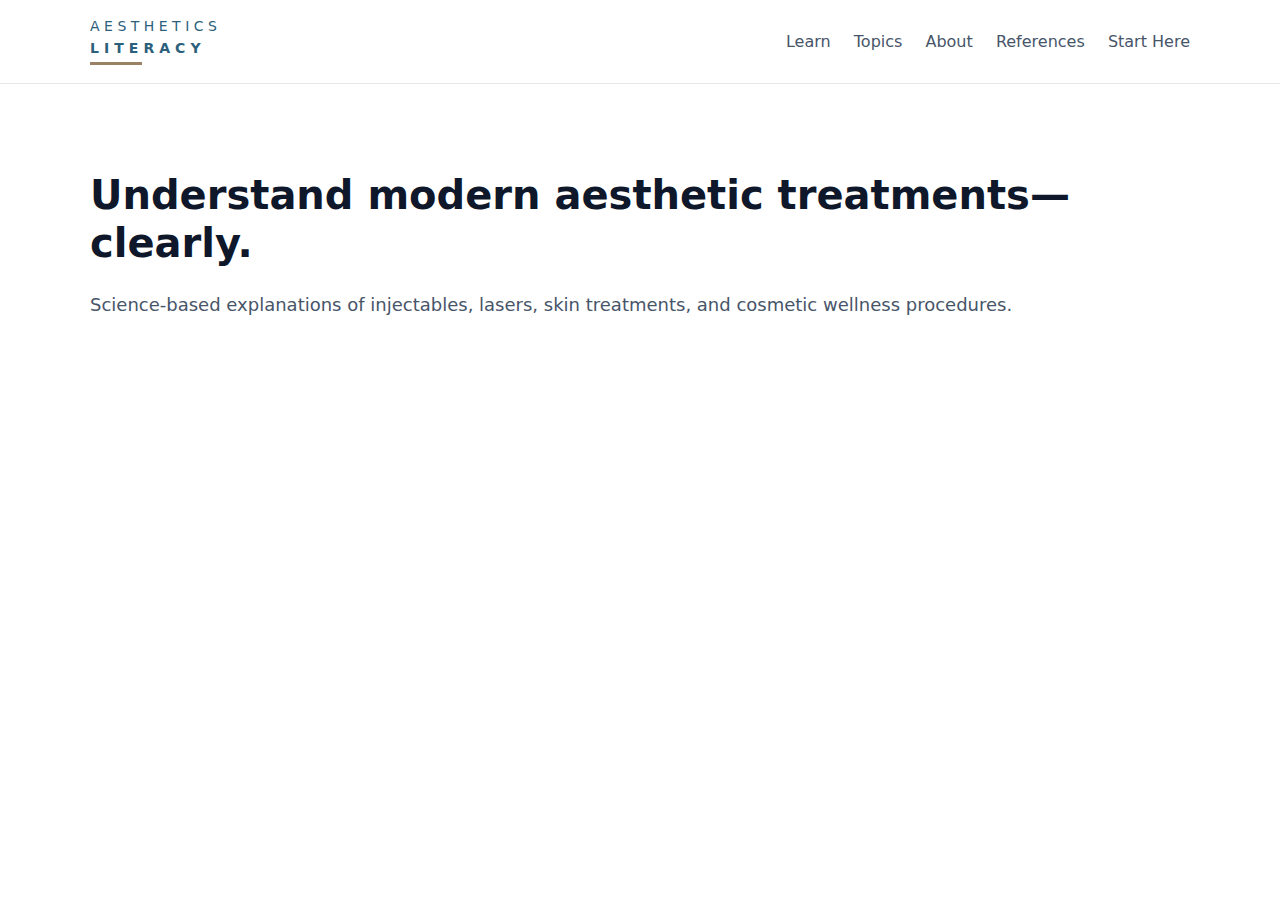
<file: index.html>
<!DOCTYPE html>
<html lang="en">
<head>
  <meta charset="UTF-8" />
  <meta name="viewport" content="width=device-width, initial-scale=1.0" />
  <title>Aesthetics Literacy</title>
  <meta name="description" content="Science-based explanations of modern aesthetic treatments—clearly." />
  <link rel="stylesheet" href="assets/css/styles.css" />
</head>
<body>

<header class="site-header">
  <div class="container header-inner">
    <a class="brand" href="index.html">
      <div class="wordmark">
        AESTHETICS
        <span class="bold">LITERACY</span>
      </div>
      <div class="underline"></div>
    </a>

    <nav class="nav">
      <a href="learn.html">Learn</a>
      <a href="topics.html">Topics</a>
      <a href="about.html">About</a>
      <a href="references.html">References</a>
      <a class="cta" href="learn.html#start-here">Start Here</a>
    </nav>
  </div>
</header>

<main>
  <section class="hero">
    <div class="container">
      <h1 class="h1">Understand modern aesthetic treatments—clearly.</h1>
      <p class="subhead">
        Science-based explanations of injectables, lasers, skin treatments, and cosmetic wellness procedures.
      </p>
    </div>
  </section>
</main>

</body>
</html>
</file>
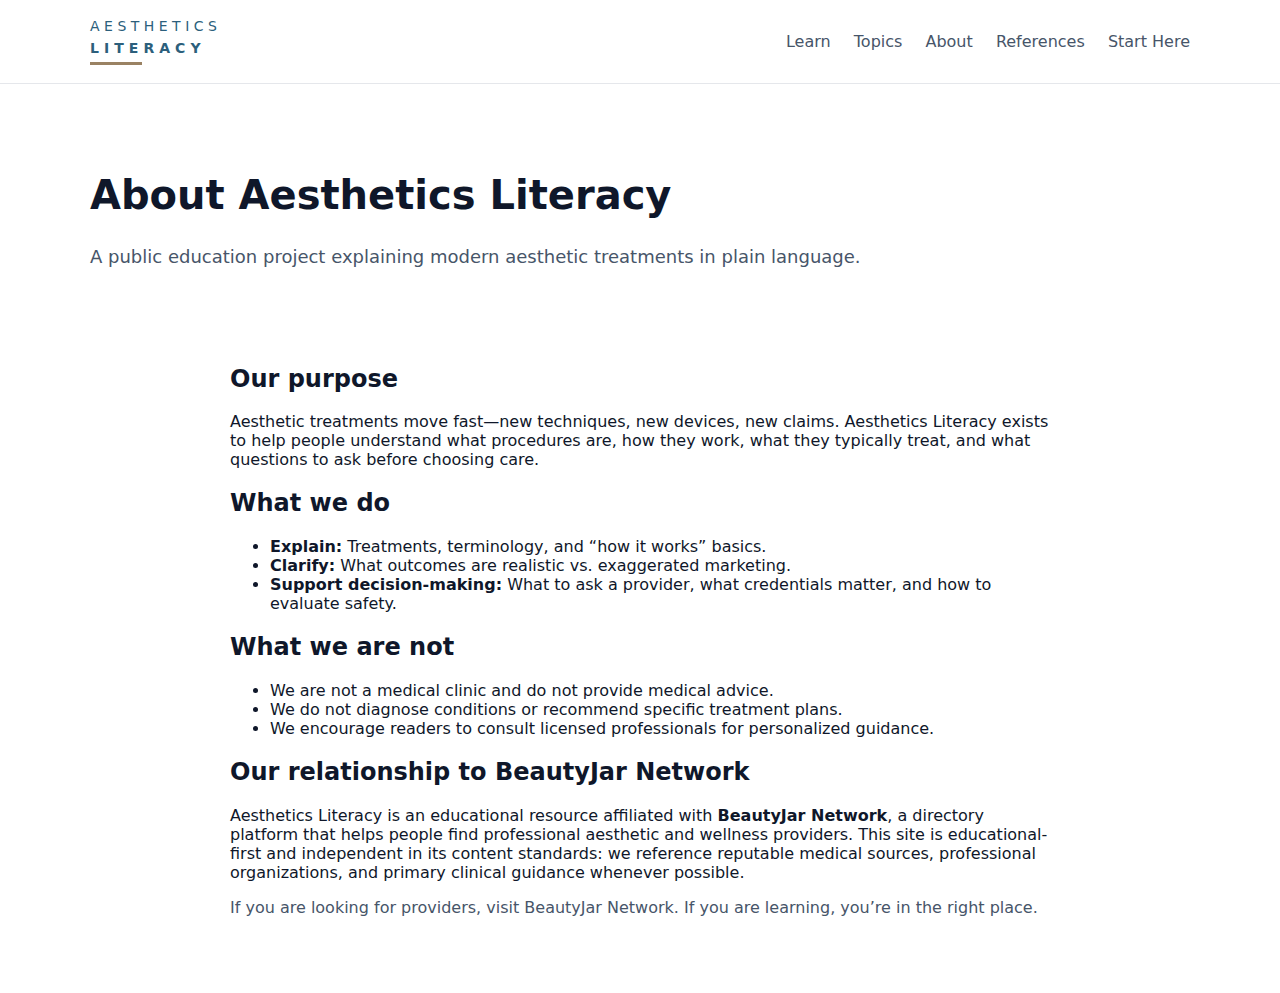
<file: about.html>
<!DOCTYPE html>
<html lang="en">
<head>
  <meta charset="UTF-8" />
  <meta name="viewport" content="width=device-width, initial-scale=1.0" />
  <title>About | Aesthetics Literacy</title>
  <link rel="stylesheet" href="assets/css/styles.css" />
</head>
<body>

<header class="site-header">
  <div class="container header-inner">
    <a class="brand" href="index.html">
      <div class="wordmark">
        AESTHETICS
        <span class="bold">LITERACY</span>
      </div>
      <div class="underline"></div>
    </a>

    <nav class="nav">
      <a href="learn.html">Learn</a>
      <a href="topics.html">Topics</a>
      <a href="about.html">About</a>
      <a href="references.html">References</a>
      <a class="cta" href="learn.html#start-here">Start Here</a>
    </nav>
  </div>
</header>

<main>
  <section class="hero">
    <div class="container">
      <h1 class="h1">About Aesthetics Literacy</h1>
      <p class="subhead">
        A public education project explaining modern aesthetic treatments in plain language.
      </p>
    </div>
  </section>

  <section class="container" style="padding-bottom:60px; max-width: 820px;">
    <h2>Our purpose</h2>
    <p>
      Aesthetic treatments move fast—new techniques, new devices, new claims. Aesthetics Literacy exists to help people understand
      what procedures are, how they work, what they typically treat, and what questions to ask before choosing care.
    </p>

    <h2>What we do</h2>
    <ul>
      <li><strong>Explain:</strong> Treatments, terminology, and “how it works” basics.</li>
      <li><strong>Clarify:</strong> What outcomes are realistic vs. exaggerated marketing.</li>
      <li><strong>Support decision-making:</strong> What to ask a provider, what credentials matter, and how to evaluate safety.</li>
    </ul>

    <h2>What we are not</h2>
    <ul>
      <li>We are not a medical clinic and do not provide medical advice.</li>
      <li>We do not diagnose conditions or recommend specific treatment plans.</li>
      <li>We encourage readers to consult licensed professionals for personalized guidance.</li>
    </ul>

    <h2>Our relationship to BeautyJar Network</h2>
    <p>
      Aesthetics Literacy is an educational resource affiliated with <strong>BeautyJar Network</strong>, a directory platform that helps
      people find professional aesthetic and wellness providers. This site is educational-first and independent in its content standards:
      we reference reputable medical sources, professional organizations, and primary clinical guidance whenever possible.
    </p>

    <p style="color:#475569;">
      If you are looking for providers, visit BeautyJar Network. If you are learning, you’re in the right place.
    </p>
  </section>
</main>

</body>
</html>
</file>
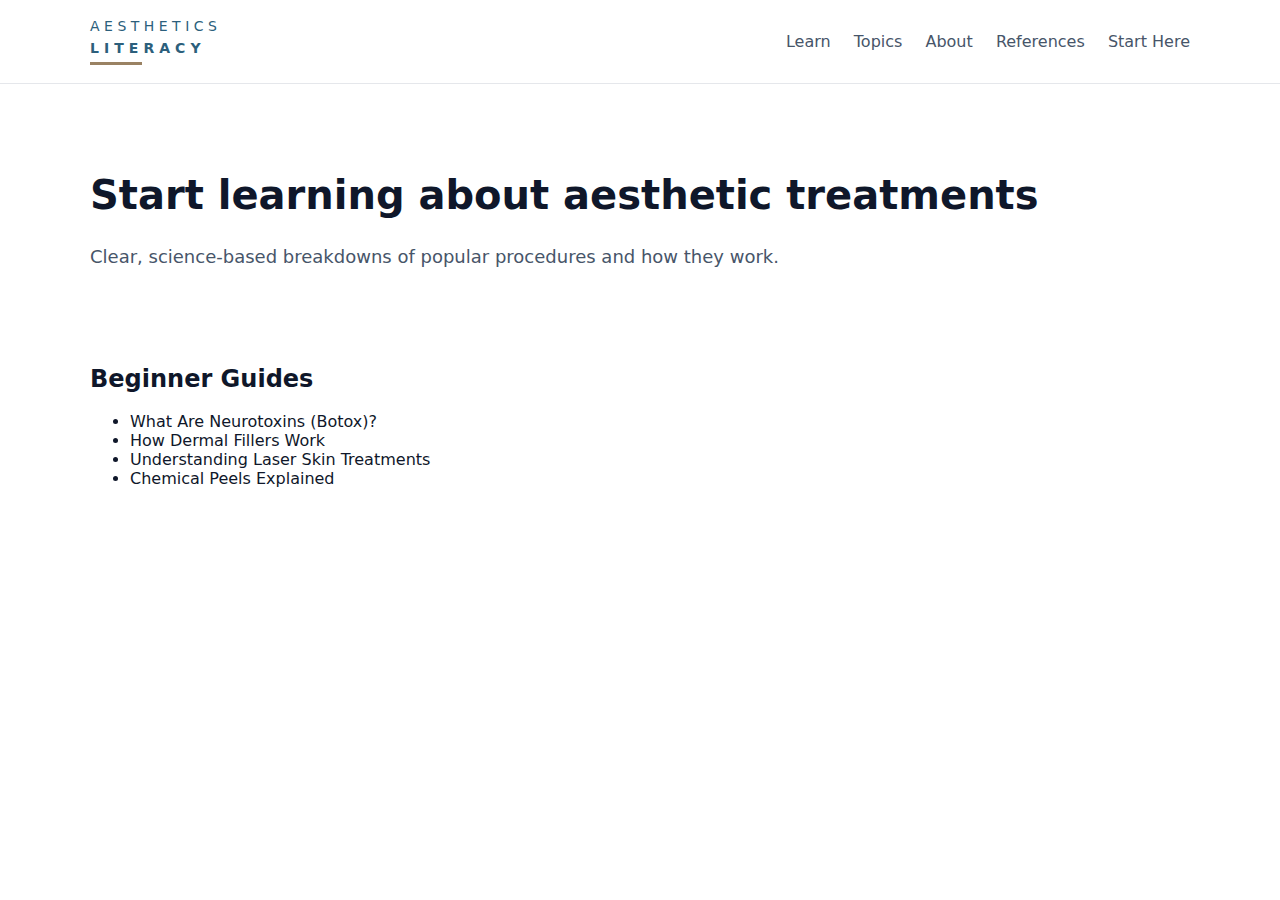
<file: learn.html>
<!DOCTYPE html>
<html lang="en">
<head>
  <meta charset="UTF-8" />
  <meta name="viewport" content="width=device-width, initial-scale=1.0" />
  <title>Learn | Aesthetics Literacy</title>
  <link rel="stylesheet" href="assets/css/styles.css" />
</head>
<body>

<header class="site-header">
  <div class="container header-inner">
    <a class="brand" href="index.html">
      <div class="wordmark">
        AESTHETICS
        <span class="bold">LITERACY</span>
      </div>
      <div class="underline"></div>
    </a>

    <nav class="nav">
      <a href="learn.html">Learn</a>
      <a href="topics.html">Topics</a>
      <a href="about.html">About</a>
      <a href="references.html">References</a>
      <a class="cta" href="learn.html#start-here">Start Here</a>
    </nav>
  </div>
</header>

<main>
  <section class="hero">
    <div class="container">
      <h1 class="h1">Start learning about aesthetic treatments</h1>
      <p class="subhead">
        Clear, science-based breakdowns of popular procedures and how they work.
      </p>
    </div>
  </section>

  <section class="container" style="padding-bottom:60px;">
    <h2>Beginner Guides</h2>
    <ul>
      <li>What Are Neurotoxins (Botox)?</li>
      <li>How Dermal Fillers Work</li>
      <li>Understanding Laser Skin Treatments</li>
      <li>Chemical Peels Explained</li>
    </ul>
  </section>
</main>

</body>
</html>
</file>
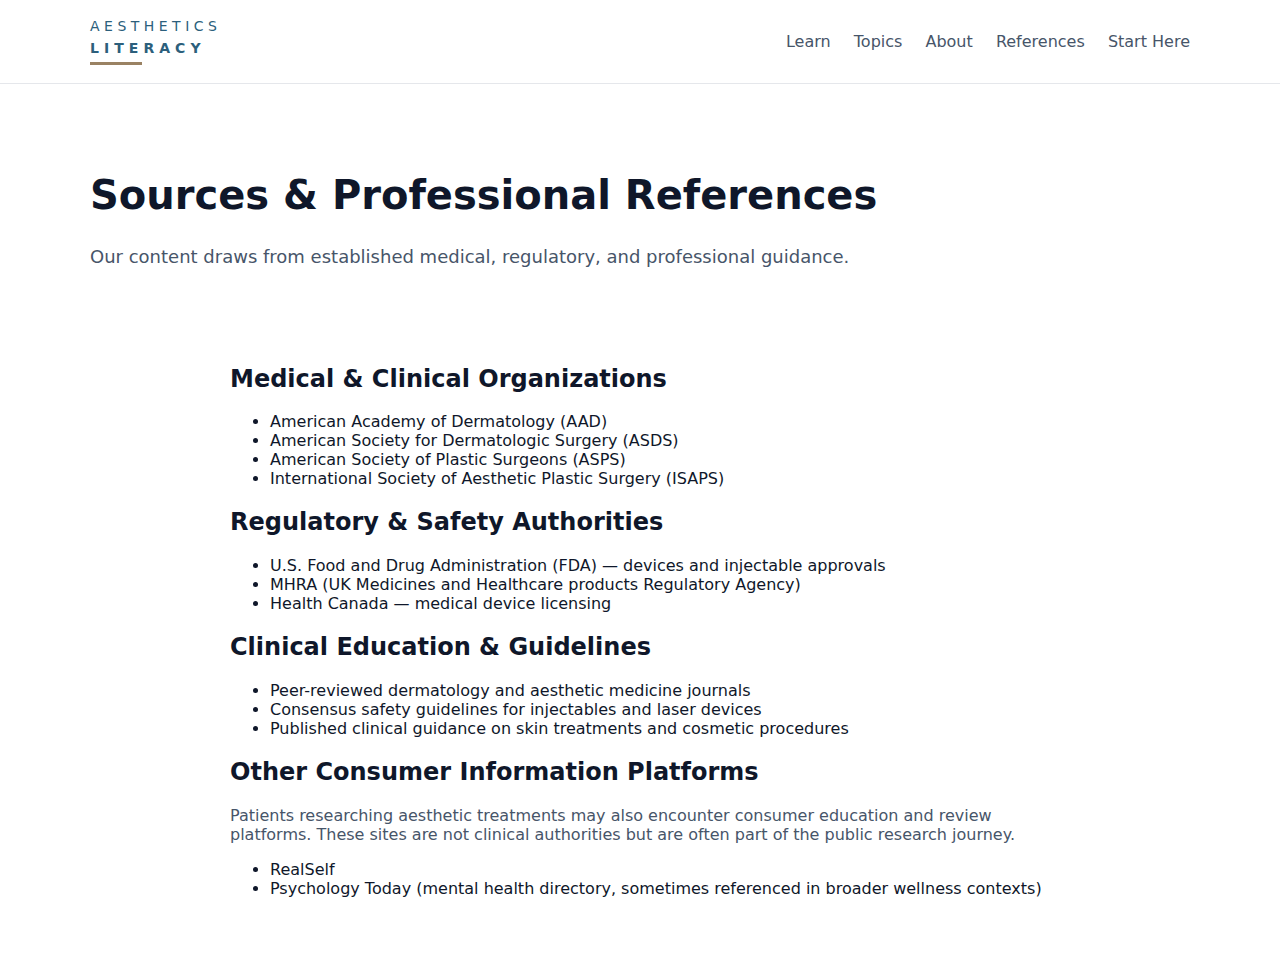
<file: references.html>
<!DOCTYPE html>
<html lang="en">
<head>
  <meta charset="UTF-8" />
  <meta name="viewport" content="width=device-width, initial-scale=1.0" />
  <title>References | Aesthetics Literacy</title>
  <link rel="stylesheet" href="assets/css/styles.css" />
</head>
<body>

<header class="site-header">
  <div class="container header-inner">
    <a class="brand" href="index.html">
      <div class="wordmark">
        AESTHETICS
        <span class="bold">LITERACY</span>
      </div>
      <div class="underline"></div>
    </a>

    <nav class="nav">
      <a href="learn.html">Learn</a>
      <a href="topics.html">Topics</a>
      <a href="about.html">About</a>
      <a href="references.html">References</a>
      <a class="cta" href="learn.html#start-here">Start Here</a>
    </nav>
  </div>
</header>

<main>
  <section class="hero">
    <div class="container">
      <h1 class="h1">Sources & Professional References</h1>
      <p class="subhead">
        Our content draws from established medical, regulatory, and professional guidance.
      </p>
    </div>
  </section>

  <section class="container" style="padding-bottom:60px; max-width:820px;">

    <h2>Medical & Clinical Organizations</h2>
    <ul>
      <li>American Academy of Dermatology (AAD)</li>
      <li>American Society for Dermatologic Surgery (ASDS)</li>
      <li>American Society of Plastic Surgeons (ASPS)</li>
      <li>International Society of Aesthetic Plastic Surgery (ISAPS)</li>
    </ul>

    <h2>Regulatory & Safety Authorities</h2>
    <ul>
      <li>U.S. Food and Drug Administration (FDA) — devices and injectable approvals</li>
      <li>MHRA (UK Medicines and Healthcare products Regulatory Agency)</li>
      <li>Health Canada — medical device licensing</li>
    </ul>

    <h2>Clinical Education & Guidelines</h2>
    <ul>
      <li>Peer-reviewed dermatology and aesthetic medicine journals</li>
      <li>Consensus safety guidelines for injectables and laser devices</li>
      <li>Published clinical guidance on skin treatments and cosmetic procedures</li>
    </ul>

    <h2>Other Consumer Information Platforms</h2>
    <p style="color:#475569;">
      Patients researching aesthetic treatments may also encounter consumer education and review platforms. These sites are not clinical authorities but are often part of the public research journey.
    </p>
    <ul>
      <li>RealSelf</li>
      <li>Psychology Today (mental health directory, sometimes referenced in broader wellness contexts)</li>
    </ul>

  </section>
</main>

</body>
</html>
</file>
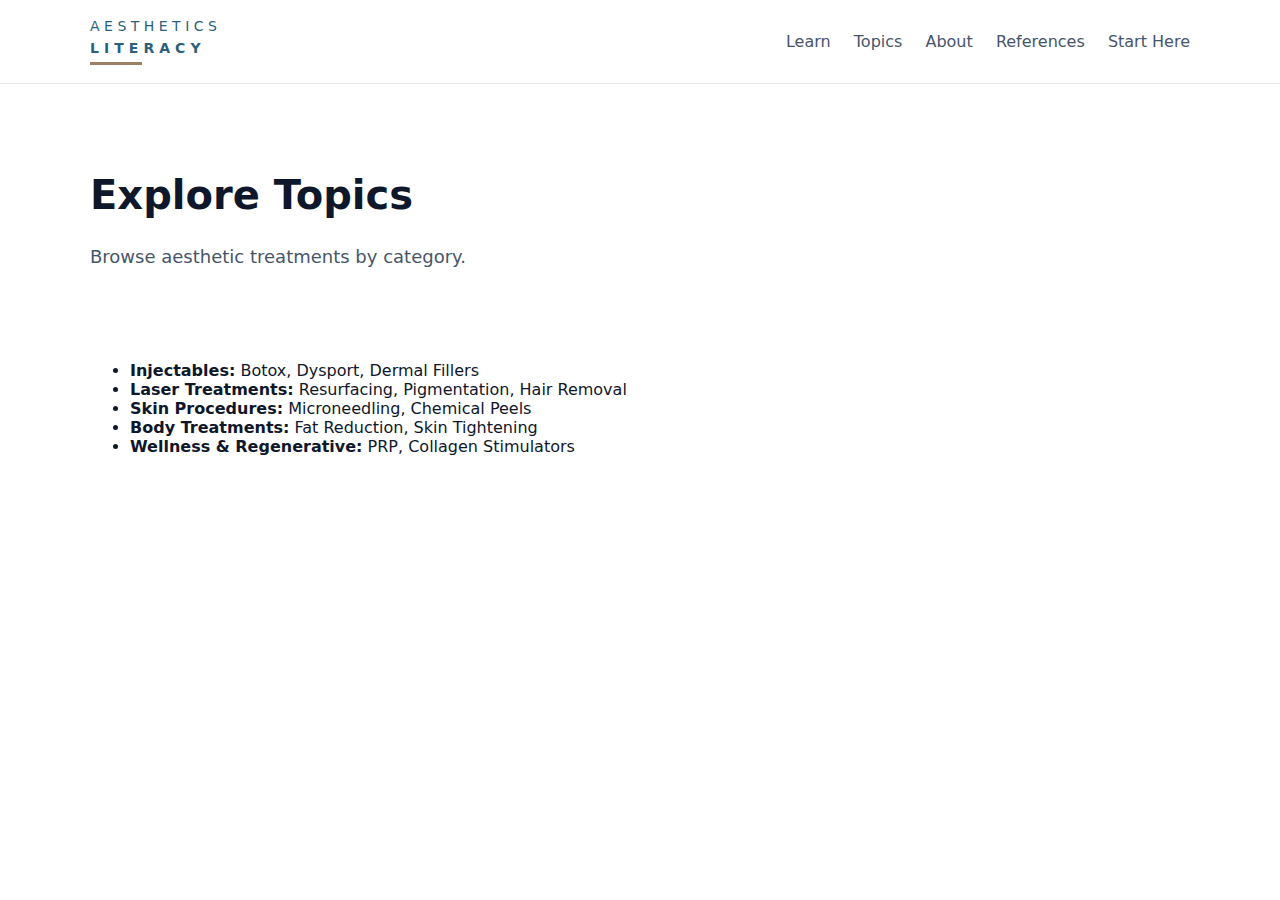
<file: topics.html>
<!DOCTYPE html>
<html lang="en">
<head>
  <meta charset="UTF-8" />
  <meta name="viewport" content="width=device-width, initial-scale=1.0" />
  <title>Topics | Aesthetics Literacy</title>
  <link rel="stylesheet" href="assets/css/styles.css" />
</head>
<body>

<header class="site-header">
  <div class="container header-inner">
    <a class="brand" href="index.html">
      <div class="wordmark">
        AESTHETICS
        <span class="bold">LITERACY</span>
      </div>
      <div class="underline"></div>
    </a>

    <nav class="nav">
      <a href="learn.html">Learn</a>
      <a href="topics.html">Topics</a>
      <a href="about.html">About</a>
      <a href="references.html">References</a>
      <a class="cta" href="learn.html#start-here">Start Here</a>
    </nav>
  </div>
</header>

<main>
  <section class="hero">
    <div class="container">
      <h1 class="h1">Explore Topics</h1>
      <p class="subhead">Browse aesthetic treatments by category.</p>
    </div>
  </section>

  <section class="container" style="padding-bottom:60px;">
    <ul>
      <li><strong>Injectables:</strong> Botox, Dysport, Dermal Fillers</li>
      <li><strong>Laser Treatments:</strong> Resurfacing, Pigmentation, Hair Removal</li>
      <li><strong>Skin Procedures:</strong> Microneedling, Chemical Peels</li>
      <li><strong>Body Treatments:</strong> Fat Reduction, Skin Tightening</li>
      <li><strong>Wellness & Regenerative:</strong> PRP, Collagen Stimulators</li>
    </ul>
  </section>
</main>

</body>
</html>
</file>
<file: assets/css/styles.css>
body {
  margin: 0;
  font-family: -apple-system, BlinkMacSystemFont, "Segoe UI", system-ui, sans-serif;
  color: #0f172a;
  background: #ffffff;
}

.container {
  width: min(1100px, calc(100% - 48px));
  margin: 0 auto;
}

.site-header {
  border-bottom: 1px solid #e5e7eb;
  padding: 18px 0;
}

.header-inner {
  display: flex;
  justify-content: space-between;
  align-items: center;
}

.brand {
  display: flex;
  flex-direction: column;
  text-decoration: none;
}

.wordmark {
  color: #2c5f7c;
  letter-spacing: 0.32em;
  font-weight: 300;
  font-size: 14px;
}

.wordmark .bold {
  display: block;
  font-weight: 800;
  letter-spacing: 0.36em;
  margin-top: 6px;
}

.underline {
  width: 52px;
  height: 3px;
  background: #9a8263;
  margin-top: 6px;
}

.nav a {
  margin-left: 18px;
  text-decoration: none;
  color: #475569;
  font-weight: 500;
}

.hero {
  padding: 60px 0;
}

.h1 {
  font-size: 40px;
  line-height: 1.2;
}

.subhead {
  font-size: 18px;
  color: #475569;
}
/* =========================
   ARTICLE LAYOUT (Aesthetics Literacy)
   ========================= */

:root{
  --ink:#0f172a;
  --muted:#475569;
  --line:#e5e7eb;
  --wash:#f8fafc;
  --brand:#2c5f7c;
  --accent:#8b7355;
}

.article-shell{
  background:#fff;
}

.article-wrap{
  max-width: 980px;
  margin: 0 auto;
  padding: 48px 20px 80px;
}

.breadcrumbs{
  font-size: 14px;
  color: var(--muted);
  margin-bottom: 16px;
}

.breadcrumbs a{
  color: var(--muted);
  text-decoration: none;
  border-bottom: 1px solid transparent;
}
.breadcrumbs a:hover{ border-bottom-color: var(--line); }

.article-hero{
  padding: 22px 0 18px;
  border-bottom: 1px solid var(--line);
  margin-bottom: 26px;
}

.article-title{
  font-size: clamp(34px, 4.2vw, 52px);
  letter-spacing: -0.02em;
  line-height: 1.08;
  margin: 0 0 12px;
  color: var(--ink);
}

.article-subtitle{
  font-size: 18px;
  line-height: 1.6;
  color: var(--muted);
  margin: 0;
  max-width: 72ch;
}

.meta-row{
  display:flex;
  gap: 12px;
  flex-wrap: wrap;
  margin-top: 14px;
  font-size: 14px;
  color: var(--muted);
}

.pill{
  display:inline-flex;
  align-items:center;
  gap: 8px;
  padding: 6px 10px;
  border: 1px solid var(--line);
  border-radius: 999px;
  background: #fff;
}

.toc{
  border: 1px solid var(--line);
  border-radius: 14px;
  padding: 18px 18px;
  background: var(--wash);
  margin: 22px 0 28px;
}

.toc-title{
  font-weight: 700;
  color: var(--ink);
  margin: 0 0 10px;
  font-size: 14px;
  letter-spacing: 0.08em;
  text-transform: uppercase;
}

.toc a{
  display:block;
  padding: 6px 0;
  color: var(--brand);
  text-decoration: none;
  font-size: 16px;
}
.toc a:hover{ text-decoration: underline; }

.article-content{
  font-size: 18px;
  line-height: 1.8;
  color: var(--ink);
}

.article-content p{
  margin: 0 0 16px;
  max-width: 78ch;
}

.article-content h2{
  font-size: 26px;
  letter-spacing: -0.01em;
  margin: 42px 0 14px;
  line-height: 1.25;
}

.article-content h3{
  font-size: 20px;
  margin: 24px 0 10px;
  line-height: 1.3;
  color: var(--ink);
}

.article-content ul{
  margin: 10px 0 18px 18px;
}

.article-content li{
  margin: 6px 0;
}

.callout{
  border-left: 4px solid var(--accent);
  background: var(--wash);
  padding: 14px 16px;
  border-radius: 12px;
  margin: 18px 0 22px;
}

.callout strong{
  color: var(--ink);
}

.key-takeaways{
  border: 1px solid var(--line);
  border-radius: 16px;
  padding: 18px 18px;
  background: #fff;
  margin: 24px 0 28px;
}

.key-takeaways h3{
  margin-top: 0;
}

.references-box{
  border-top: 1px solid var(--line);
  margin-top: 42px;
  padding-top: 22px;
  color: var(--muted);
  font-size: 16px;
}

.references-box a{
  color: var(--brand);
  text-decoration: none;
}
.references-box a:hover{ text-decoration: underline; }

.article-cta{
  margin-top: 28px;
  border: 1px solid var(--line);
  border-radius: 16px;
  padding: 18px;
  background: var(--wash);
  display:flex;
  justify-content: space-between;
  align-items: center;
  gap: 14px;
  flex-wrap: wrap;
}

.article-cta .cta-title{
  font-weight: 700;
  color: var(--ink);
  margin: 0 0 6px;
}

.article-cta .cta-text{
  margin: 0;
  color: var(--muted);
}

.article-cta a{
  display:inline-flex;
  align-items:center;
  justify-content:center;
  padding: 10px 14px;
  border-radius: 999px;
  background: var(--brand);
  color:#fff;
  text-decoration:none;
  font-weight: 600;
}
.article-cta a:hover{ filter: brightness(0.95); }

/* Optional: nicer header logo image if you use one */
.brand-lockup{
  display:flex;
  align-items:center;
  gap: 12px;
}
.brand-lockup img{
  height: 34px;
  width: auto;
  display:block;
}
</file>
